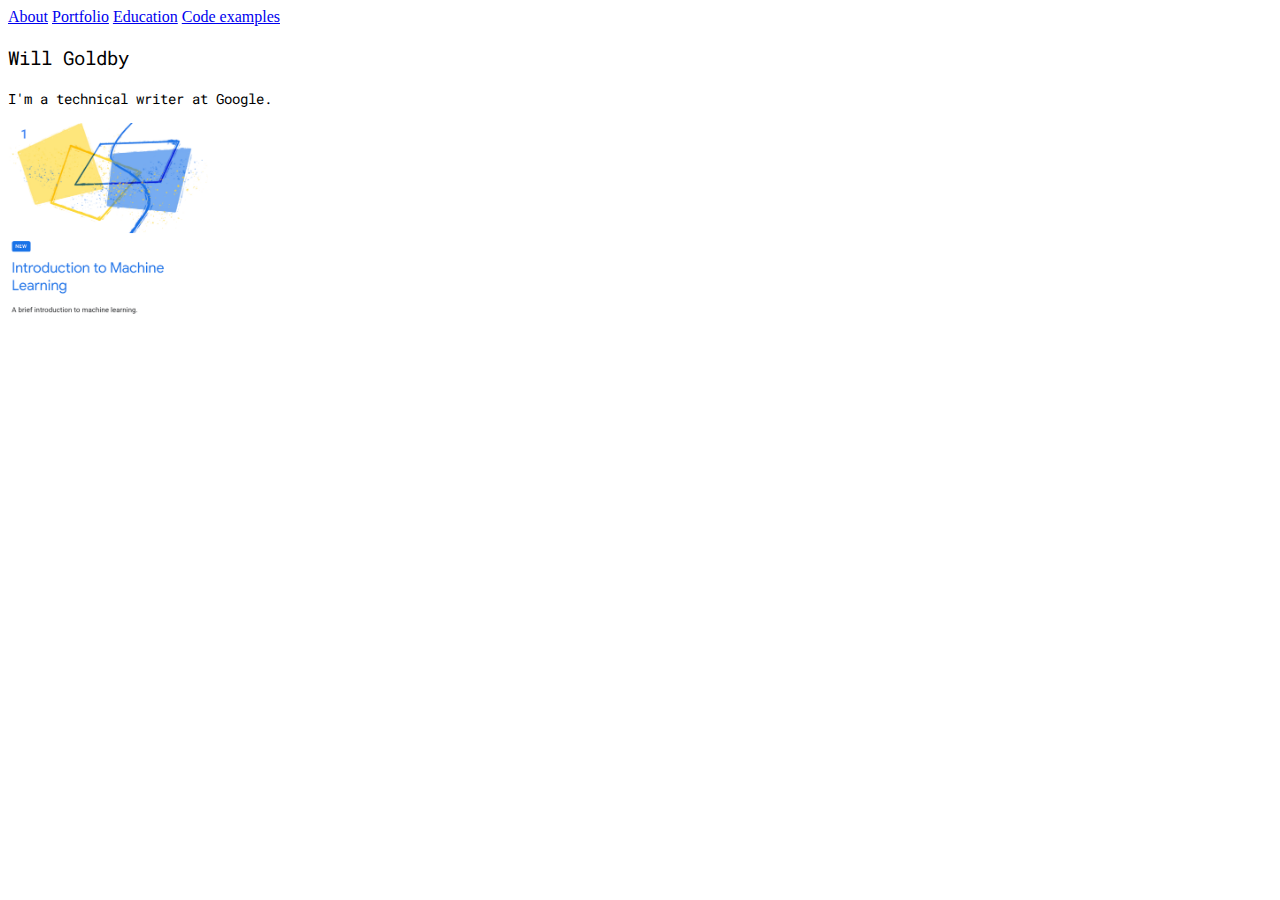
<file: index.html>
<!doctype html>
<html lang="en">

<head>
  <meta charset="utf-8">
  <meta name="viewport" content="width=device-width, initial-scale=1">
  <link href="https://cdn.jsdelivr.net/npm/bootstrap@5.3.0/dist/css/bootstrap.min.css" rel="stylesheet"
    integrity="sha384-9ndCyUaIbzAi2FUVXJi0CjmCapSmO7SnpJef0486qhLnuZ2cdeRhO02iuK6FUUVM" crossorigin="anonymous">
  <link rel="preconnect" href="https://fonts.gstatic.com" crossorigin>
  <link href="https://fonts.googleapis.com/css2?family=Roboto+Mono&family=Roboto:wght@100&display=swap"
    rel="stylesheet">
  <link href="site.css" rel="stylesheet">
</head>

<body>
 
  <main>
    
    <div class="container-fluid">
            
      <div class="row row-cols-2">
                  
        <div class="col-2">
          
          <nav class="nav flex-lg-column">
              <a class="nav-link" href="index.html">About</a>
              <a class="nav-link" href="portfolio.html">Portfolio</a>
              <a class="nav-link" href="education.html">Education</a>
              <a class="nav-link" href="code.html">Code examples</a>
          </nav> 

        </div>
                
        <div class="col-10">

          <div class="row row-cols-2">
            
            <div class="col">

              <div class="row">
                <p class="proj-title">
                  Will Goldby
                </p>

              </div>

              <div class="row row-cols-2">

                <div class="col-sm-8">

                  <p class="proj-desc">
                    I'm a technical writer at Google.
                  </p>

                </div>

                

              </div>

            </div>

            <div class="col align-self-center">
              
              <a href="https://developers.google.com/machine-learning/intro-to-ml">
                <img class="img-thumbnail" src="images/intro-to-ml.png">
              </a>

            </div>


          </div>

        </div> 
      
      </div>

    </div>
  
  </main>

</body>

</html>
</file>
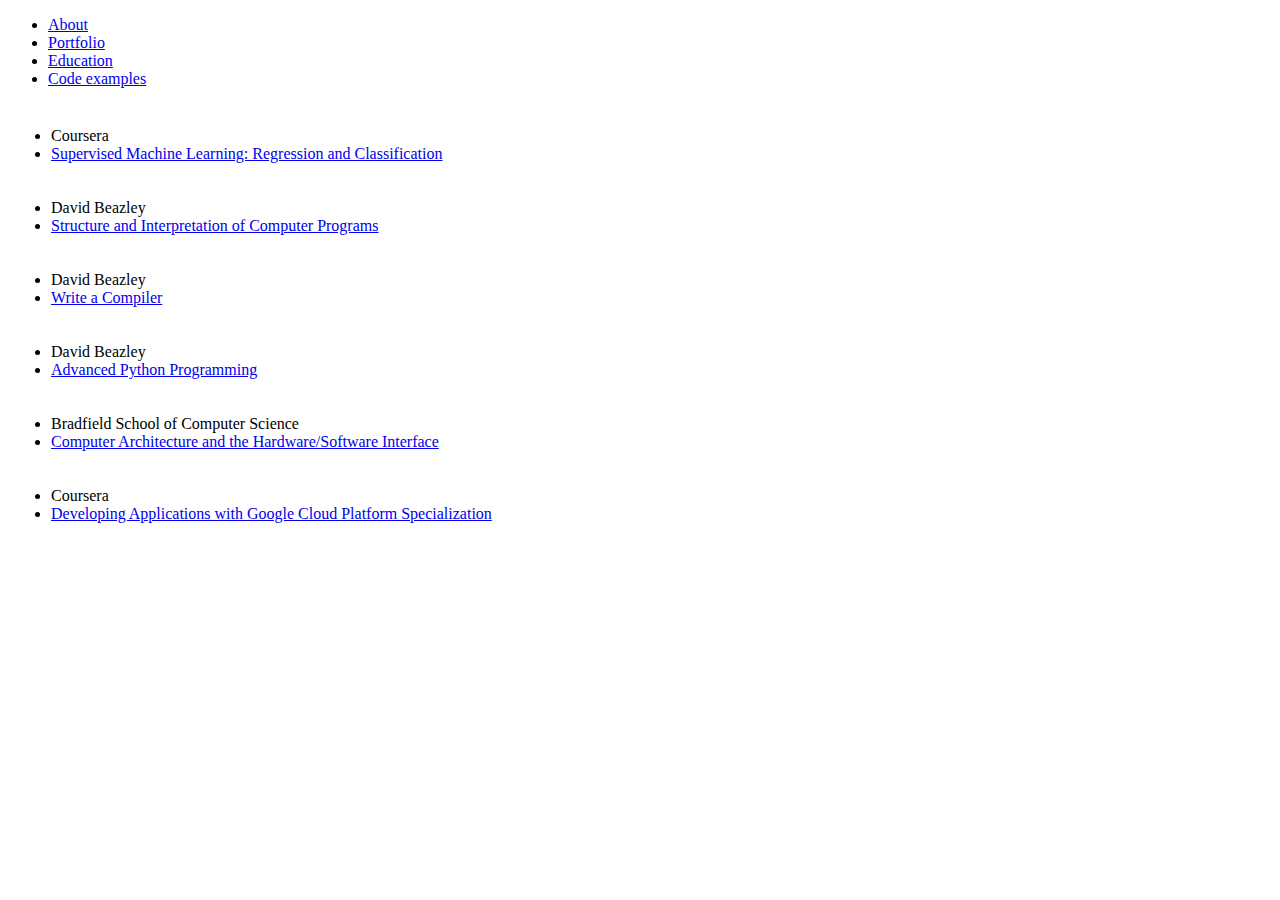
<file: code.html>
<!doctype html>
<html lang="en">

<head>
  <meta charset="utf-8">
  <meta name="viewport" content="width=device-width, initial-scale=1">
  <link href="https://cdn.jsdelivr.net/npm/bootstrap@5.3.0/dist/css/bootstrap.min.css" rel="stylesheet"
    integrity="sha384-9ndCyUaIbzAi2FUVXJi0CjmCapSmO7SnpJef0486qhLnuZ2cdeRhO02iuK6FUUVM" crossorigin="anonymous">
  <link rel="preconnect" href="https://fonts.gstatic.com" crossorigin>
  <link href="https://fonts.googleapis.com/css2?family=Roboto+Mono&family=Roboto:wght@100&display=swap"
    rel="stylesheet">
  <link href="site.css" rel="stylesheet">
</head>

<body>
  <main>
    <!--container-->
    <div class="container">
      <!--row-->
      <div class="row">
        <!--col 1-->
        <div class="col-2">
          <ul class="nav flex-column">
            <li class="nav-item">
              <a class="nav-link" href="index.html">About</a>
            </li>
            <li class="nav-item">
              <a class="nav-link" href="portfolio.html">Portfolio</a>
            </li>
            <li class="nav-item">
              <a class="nav-link" href="education.html">Education</a>
            </li>
            <li class="nav-item">
              <a class="nav-link" href="code.html">Code examples</a>
            </li>
          </ul>
          <!--End col 1-->
        </div>
        <!--col 2-->
        <div class="col">
          <table class="table">
            <thead>
              <tr>
                <th class="col-10 noborder"></th>
                <th class="col-2 noborder"></th>
              </tr>
            </thead>
            <tbody>
              <tr>
                <td>
                  <ul class="school-list">
                    <li class="school">
                      Coursera
                    </li>
                    <li class="school-desc">
                      <a
                        href="https://www.coursera.org/learn/machine-learning?specialization=machine-learning-introduction">
                        Supervised Machine Learning: Regression and Classification
                      </a>
                    </li>
                  </ul>
                </td>
              </tr>
              <tr>
                <td>
                  <ul class="school-list">
                    <li class="school">
                      David Beazley
                    </li>
                    <li class="school-desc">
                      <a href="https://dabeaz.com/sicp">
                        Structure and Interpretation of Computer Programs
                      </a>
                    </li>
                  </ul>
                </td>
              </tr>
              <tr>
                <td>
                  <ul class="school-list">
                    <li class="school">
                      David Beazley
                    </li>
                    <li class="school-desc">
                      <a href="https://dabeaz.com/comiler">
                        Write a Compiler
                      </a>
                    </li>
                  </ul>
                </td>
              </tr>
              <tr>
                <td>
                  <ul class="school-list">
                    <li class="school">
                      David Beazley
                    </li>
                    <li class="school-desc">
                      <a href="https://dabeaz.com/advprog">
                        Advanced Python Programming
                      </a>
                    </li>
                  </ul>
                </td>
              </tr>
              <tr>
                <td>
                  <ul class="school-list">
                    <li class="school">
                      Bradfield School of Computer Science
                    </li>
                    <li class="school-desc">
                      <a href="bradfildscs.com/courses/architecture">
                        Computer Architecture and the Hardware/Software Interface
                      </a>
                    </li>
                  </ul>
                </td>
              </tr>
              <tr>
                <td>
                  <ul class="school-list">
                    <li class="school">
                      Coursera
                    </li>
                    <li class="school-desc">
                      <a href="https://www.coursera.org/specializations/developing-apps-gcp">
                        Developing Applications with Google Cloud Platform Specialization
                      </a>
                    </li>
                  </ul>
                </td>
              </tr>
            </tbody>
          </table>
          <!--End col 2-->
        </div>
        <!--End row-->
      </div>
      <!--End container-->
    </div>
  </main>
</body>

</html>
</file>
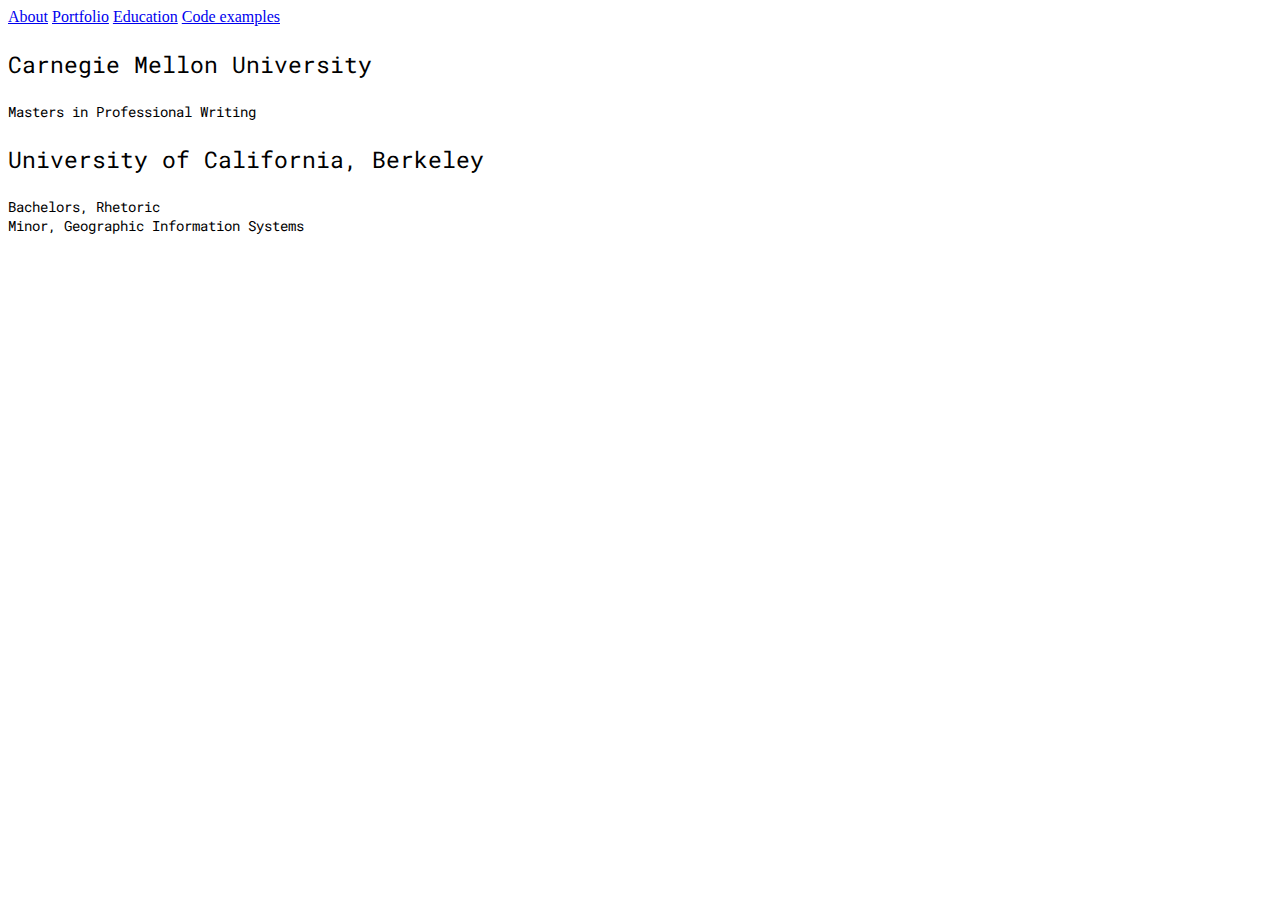
<file: education.html>
<!doctype html>
<html lang="en">

<head>
  <meta charset="utf-8">
  <meta name="viewport" content="width=device-width, initial-scale=1">
  <link href="https://cdn.jsdelivr.net/npm/bootstrap@5.3.0/dist/css/bootstrap.min.css" rel="stylesheet"
    integrity="sha384-9ndCyUaIbzAi2FUVXJi0CjmCapSmO7SnpJef0486qhLnuZ2cdeRhO02iuK6FUUVM" crossorigin="anonymous">
  <link rel="preconnect" href="https://fonts.gstatic.com" crossorigin>
  <link href="https://fonts.googleapis.com/css2?family=Roboto+Mono&family=Roboto:wght@100&display=swap"
    rel="stylesheet">
  <link href="site.css" rel="stylesheet">
</head>

<body>
 
  <main>
    
    <div class="container-fluid">
            
      <div class="row row-cols-2">
                  
        <div class="col-2">
          
          <nav class="nav flex-column flex-sm-column">
              <a class="nav-link" href="index.html">About</a>
              <a class="nav-link" href="portfolio.html">Portfolio</a>
              <a class="nav-link" href="education.html">Education</a>
              <a class="nav-link" href="code.html">Code examples</a>
          </nav> 
        </div>
                
        <div class="col-10">
            <!--start carnegie mellon-->
          <div class="row row-cols-2">

            <div class="col">
              
              <div class="row proj-title">
                <p class="proj-title">
                  Carnegie Mellon University
                </p>
              </div>

              <div class="row row-cols-2">
                
                <div class="col-sm-8">
                  
                  <p class="proj-desc">
                  Masters in Professional Writing
                  </p>

                </div>
               <!--maybe remove program description 
                <div class="col">

                  <p class="proj-elab">
                    The Masters of Arts in Professional Writing prepares students
                    to work as communication specialists in government, business,
                    and industry. The program requires three semesters of coursework
                    plus a professional internship.
                  </p>

                </div>
               -->
              </div>
             
              <div class="row row-cols-2">
              <!--maybe remove link   
                  <div class="col-sm-4">
                    
                    <p class="proj-desc">
                      URL
                    </p>

                  </div>
                  
                  <div class="col">

                    <p class="proj-elab">
                      <a href="https://www.cmu.edu/dietrich/english/academic-programs/ma-pw/index.html">
                        https://www.cmu.edu/dietrich/english/academic-programs/ma-pw/index.html
                      </a>
                    </p>

                  </div>
                --> 
              </div>

            </div>

            <div class="col align-self-center">
             <!--maybe remove image 
              <a href="https://www.cmu.edu/dietrich/english/academic-programs/ma-pw/index.html">
                <img class="img-thumbnail" src="images/cmu.png">
              </a>
              -->
            </div>
          
          </div>
          <!--end carnegie mellon-->

          <!--start berkeley-->
          <div class="row row-cols-2">

            <div class="col">
              
              <div class="row proj-title">
                <p class="proj-title">
                  University of California, Berkeley
                </p>
              </div>

              <div class="row row-cols-2">
                
                <div class="col-sm-12">
                  
                  <p class="proj-desc">
                  Bachelors, Rhetoric<br>
                  Minor, Geographic Information Systems
                  </p>

                </div>
               <!--maybe remove program description 
                <div class="col">

                  <p class="proj-elab">
                    The Department of Rhetoric is a leading center for interdisciplinary
                    research and teaching in the humanities and social sciences,
                    committed to the study of rhetorical traditions from the classical
                    to the contemporary eras.
                  </p>

                </div>
              -->
              </div>
             
              <div class="row row-cols-2">
                  
                  <div class="col-sm-4">
                <!--remove url    
                    <p class="proj-desc">
                      URL
                    </p>
                  -->
                  </div>
                  
                  <div class="col">
                   <!--remove url
                    <p class="proj-elab">
                      <a href="https://rhetoric.berkeley.edu/">
                        https://rhetoric.berkeley.edu/
                      </a>
                    </p>
                    -->
                  </div>
                
              </div>

            </div>

            <div class="col align-self-center">
             <!--remove image 
              <a href="https://rhetoric.berkeley.edu/">
                <img class="img-thumbnail" src="images/berk.png">
              </a>
              -->
            </div>
          
          </div>
          <!--end berkeley-->

          <!--remove informal education
          <div class="row row-cols-2">

            <div class="col">
              
              <div class="row proj-title">
                <p class="proj-title">
                  Coursera
                </p>
              </div>

              <div class="row row-cols-2">
                
                <div class="col-sm-4">
                  
                  <p class="proj-desc">
                  Supervised Machine Learning
                  </p>

                </div>
                
                <div class="col">

                  <p class="proj-elab">
                    Build machine learning models in Python using popular
                    machine learning libraries NumPy and scikit-learn.
                  </p>
                  <p class="proj-elab">
                    Build and train supervised machine learning models for prediction and
                    binary classification tasks, including linear regression and logistic regression
                  </p>

                </div>
              
              </div>
             
              <div class="row row-cols-2">
                  
                  <div class="col-sm-4">
                    
                    <p class="proj-desc">
                      URL
                    </p>

                  </div>
                  
                  <div class="col">

                    <p class="proj-elab">
                      <a href="https://www.coursera.org/learn/machine-learning?specialization=machine-learning-introduction">
                        coursera.org/learn/machine-learning?specialization=machine-learning-introduction
                      </a>
                    </p>

                  </div>
                
              </div>

            </div>

            <div class="col align-self-center">
              
              <a href="https://www.coursera.org/learn/machine-learning?specialization=machine-learning-introduction">
                <img class="img-thumbnail" src="images/supervised.png">
              </a>

            </div>
          
          </div>

          <div class="row row-cols-2">

            <div class="col">
              
              <div class="row proj-title">
                <p class="proj-title">
                  David Beazley
                </p>
              </div>

              <div class="row row-cols-2">
                
                <div class="col-sm-4">
                  
                  <p class="proj-desc">
                  Structure and Interpretation of Computer Programs
                  </p>

                </div>
                
                <div class="col">

                  <p class="proj-elab">
                    Covered SICP with the goal of developing a system of computational thinking
                    and implementing our own LISP/Scheme interpreter. This involved a mix of 
                    problem sets from the book, coding in Scheme, and writing a few different Scheme interpreters.
                  </p>

                </div>
              
              </div>
             
              <div class="row row-cols-2">
                  
                  <div class="col-sm-4">
                    
                    <p class="proj-desc">
                      URL
                    </p>

                  </div>
                  
                  <div class="col">

                    <p class="proj-elab">
                      <a href="https://dabeaz.com/sicp.html">
                        https://dabeaz.com/sicp.html
                      </a>
                    </p>

                  </div>
                
              </div>

            </div>

            <div class="col align-self-center">
              
              <a href="https://dabeaz.com/sicp.html">
                <img class="img-thumbnail" src="images/scip.png">
              </a>

            </div>
          
          </div>

          <div class="row row-cols-2">

            <div class="col">
              
              <div class="row proj-title">
                <p class="proj-title">
                  David Beazley
                </p>
              </div>

              <div class="row row-cols-2">
                
                <div class="col-sm-4">
                  
                  <p class="proj-desc">
                  Write a Compiler
                  </p>

                </div>
                
                <div class="col">

                  <p class="proj-elab">
                  Write a compiler for a new programming language.
                  </p>

                </div>
              
              </div>
             
              <div class="row row-cols-2">
                  
                  <div class="col-sm-4">
                    
                    <p class="proj-desc">
                      URL
                    </p>

                  </div>
                  
                  <div class="col">

                    <p class="proj-elab">
                      <a href="https://dabeaz.com/compiler.html">
                        https://dabeaz.com/compiler.html
                      </a>
                    </p>

                  </div>
                
              </div>

            </div>

            <div class="col align-self-center">
              
              <a href="https://dabeaz.com/compiler.html">
                <img class="img-thumbnail" src="images/compiler.png">
              </a>

            </div>
          
          </div>

          <div class="row row-cols-2">

            <div class="col">
              
              <div class="row proj-title">
                <p class="proj-title">
                  David Beazley
                </p>
              </div>

              <div class="row row-cols-2">
                
                <div class="col-sm-4">
                  
                  <p class="proj-desc">
                  Advanced Python Programming
                  </p>

                </div>
                
                <div class="col">

                  <p class="proj-elab">
                    This is an intense hands-on course that focuses on problem solving,
                    design, abstraction, and advanced programming topics. 
                  </p>

                </div>
              
              </div>
             
              <div class="row row-cols-2">
                  
                  <div class="col-sm-4">
                    
                    <p class="proj-desc">
                      URL
                    </p>

                  </div>
                  
                  <div class="col">

                    <p class="proj-elab">
                      <a href="https://dabeaz.com/advprog.html">
                        https://dabeaz.com/advprog.html
                      </a>
                    </p>

                  </div>
                
              </div>

            </div>

            <div class="col align-self-center">
              
              <a href="https://dabeaz.com/advprog.html">
                <img class="img-thumbnail" src="images/python.png">
              </a>

            </div>
          
          </div>

          <div class="row row-cols-2">

            <div class="col">
              
              <div class="row proj-title">
                <p class="proj-title">
                  Bradfield School of Computer Science
                </p>
              </div>

              <div class="row row-cols-2">
                
                <div class="col-sm-4">
                  
                  <p class="proj-desc">
                    Computer Architecture and the Hardware/Software Interface
                  </p>

                </div>
                
                <div class="col">

                  <p class="proj-elab">
                    The focus is on building a strong mental model of the actual
                    execution of programs by a microprocessor, so that you can
                    better reason about the code you write
                  </p>

                </div>
              
              </div>
             
              <div class="row row-cols-2">
                  
                  <div class="col-sm-4">
                    
                    <p class="proj-desc">
                      URL
                    </p>

                  </div>
                  
                  <div class="col">

                    <p class="proj-elab">
                      <a href="https://bradfieldcs.com/courses/architecture/">
                        https://bradfieldcs.com/courses/architecture/
                      </a>
                    </p>

                  </div>
                
              </div>

            </div>

            <div class="col align-self-center">
              
              <a href="https://bradfieldcs.com/courses/architecture/">
                <img class="img-thumbnail" src="images/brad.png">
              </a>

            </div>
          
          </div>

          <div class="row row-cols-2">

            <div class="col">
              
              <div class="row proj-title">
                <p class="proj-title">
                  Coursera
                </p>
              </div>

              <div class="row row-cols-2">
                
                <div class="col-sm-4">
                  
                  <p class="proj-desc">
                    Developing Applications with Google Cloud Specialization
                  </p>

                </div>
                
                <div class="col">

                  <p class="proj-elab">
                    Identify the purpose and value of Google Cloud products and services
                  </p>
                  <p class="proj-elab">
                    Implement federated identity management using Firebase authentication
                  </p>
                  <p class="proj-elab">
                    Describe best practices for cloud-native application development
                  </p>
                  <p class="proj-elab">
                    Deploy applications using Container Builder, Container Registry, and Terraform
                  </p>
                </div>
              
              </div>
             
              <div class="row row-cols-2">
                  
                  <div class="col-sm-4">
                    
                    <p class="proj-desc">
                      URL
                    </p>

                  </div>
                  
                  <div class="col">

                    <p class="proj-elab">
                      <a href="https://www.coursera.org/specializations/developing-apps-gcp">
                        https://www.coursera.org/specializations/developing-apps-gcp
                      </a>
                    </p>

                  </div>
                
              </div>

            </div>

            <div class="col align-self-center">
              
              <a href="https://www.coursera.org/specializations/developing-apps-gcp">
                <img class="img-thumbnail" src="images/gcp.png">
              </a>

            </div>
          
          </div>
        -->
        </div>
      
      </div>

    </div>
  
  </main>

</body>

</html>
</file>
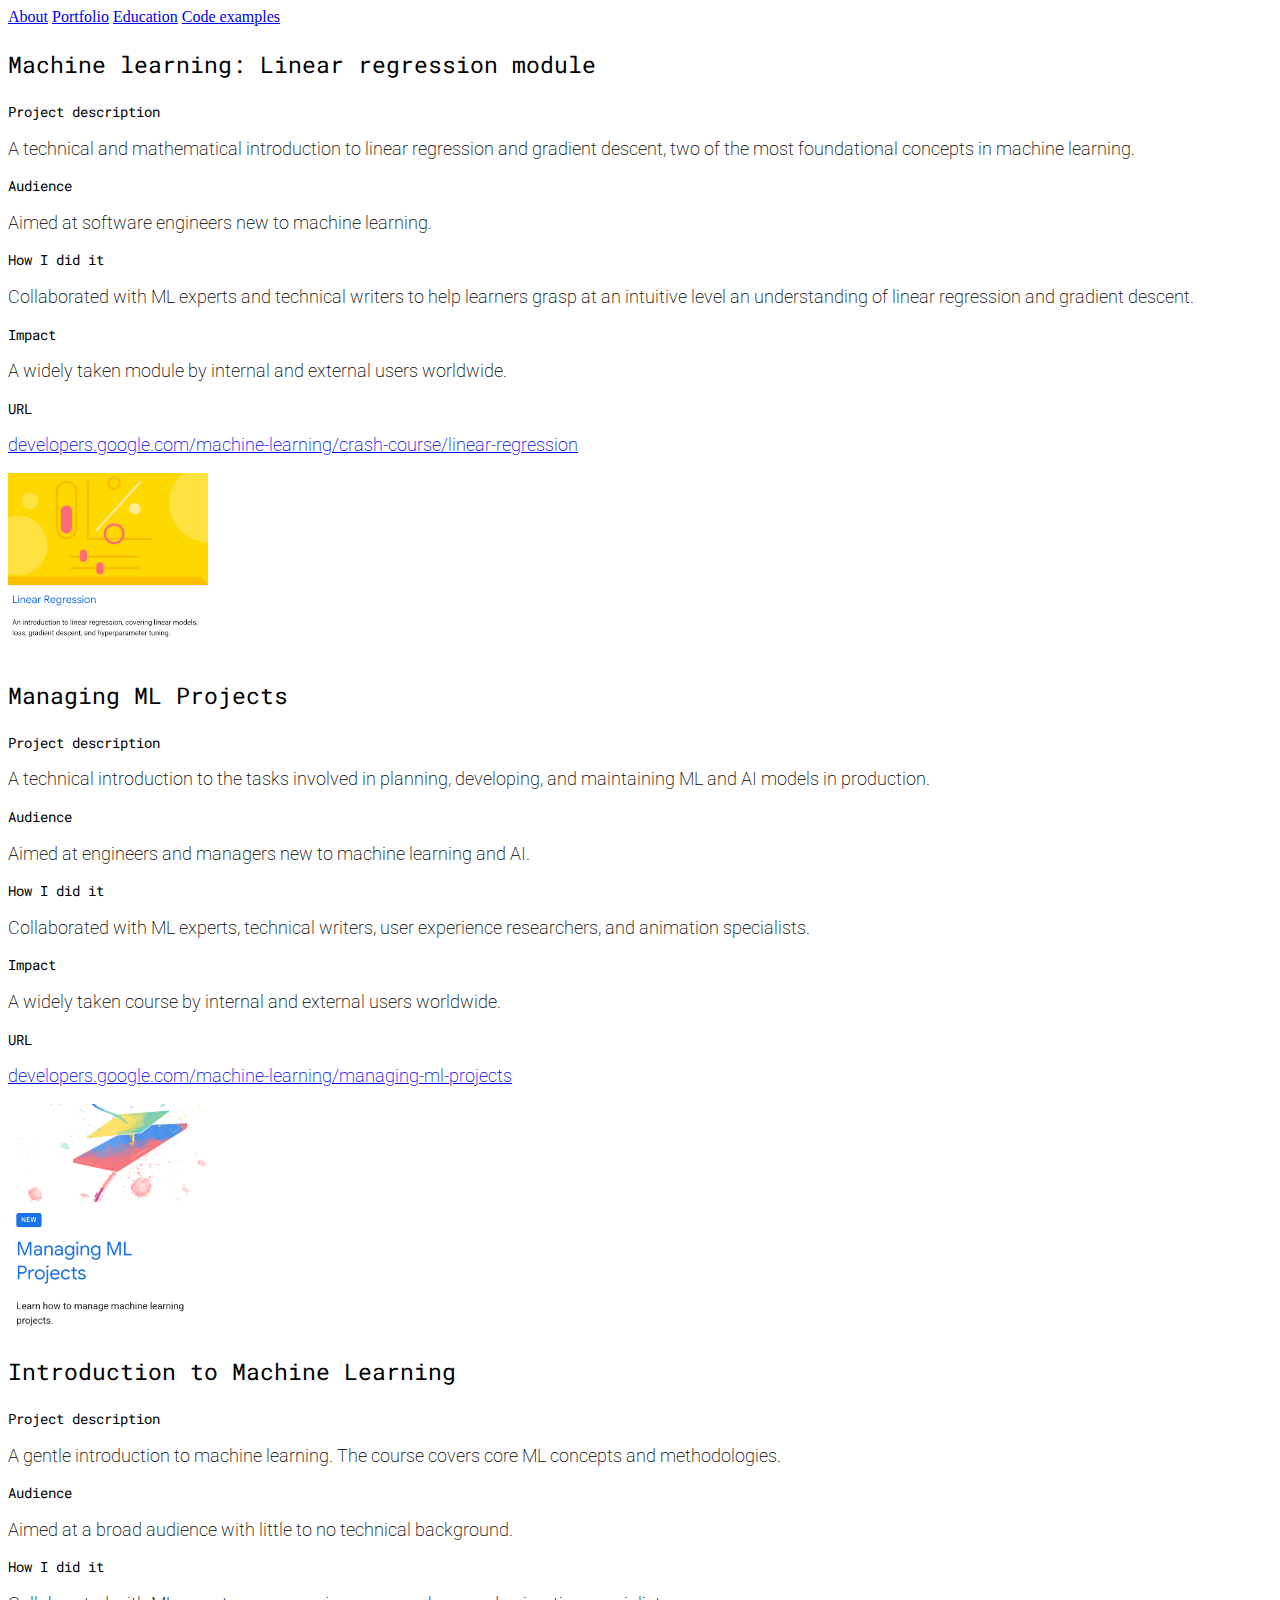
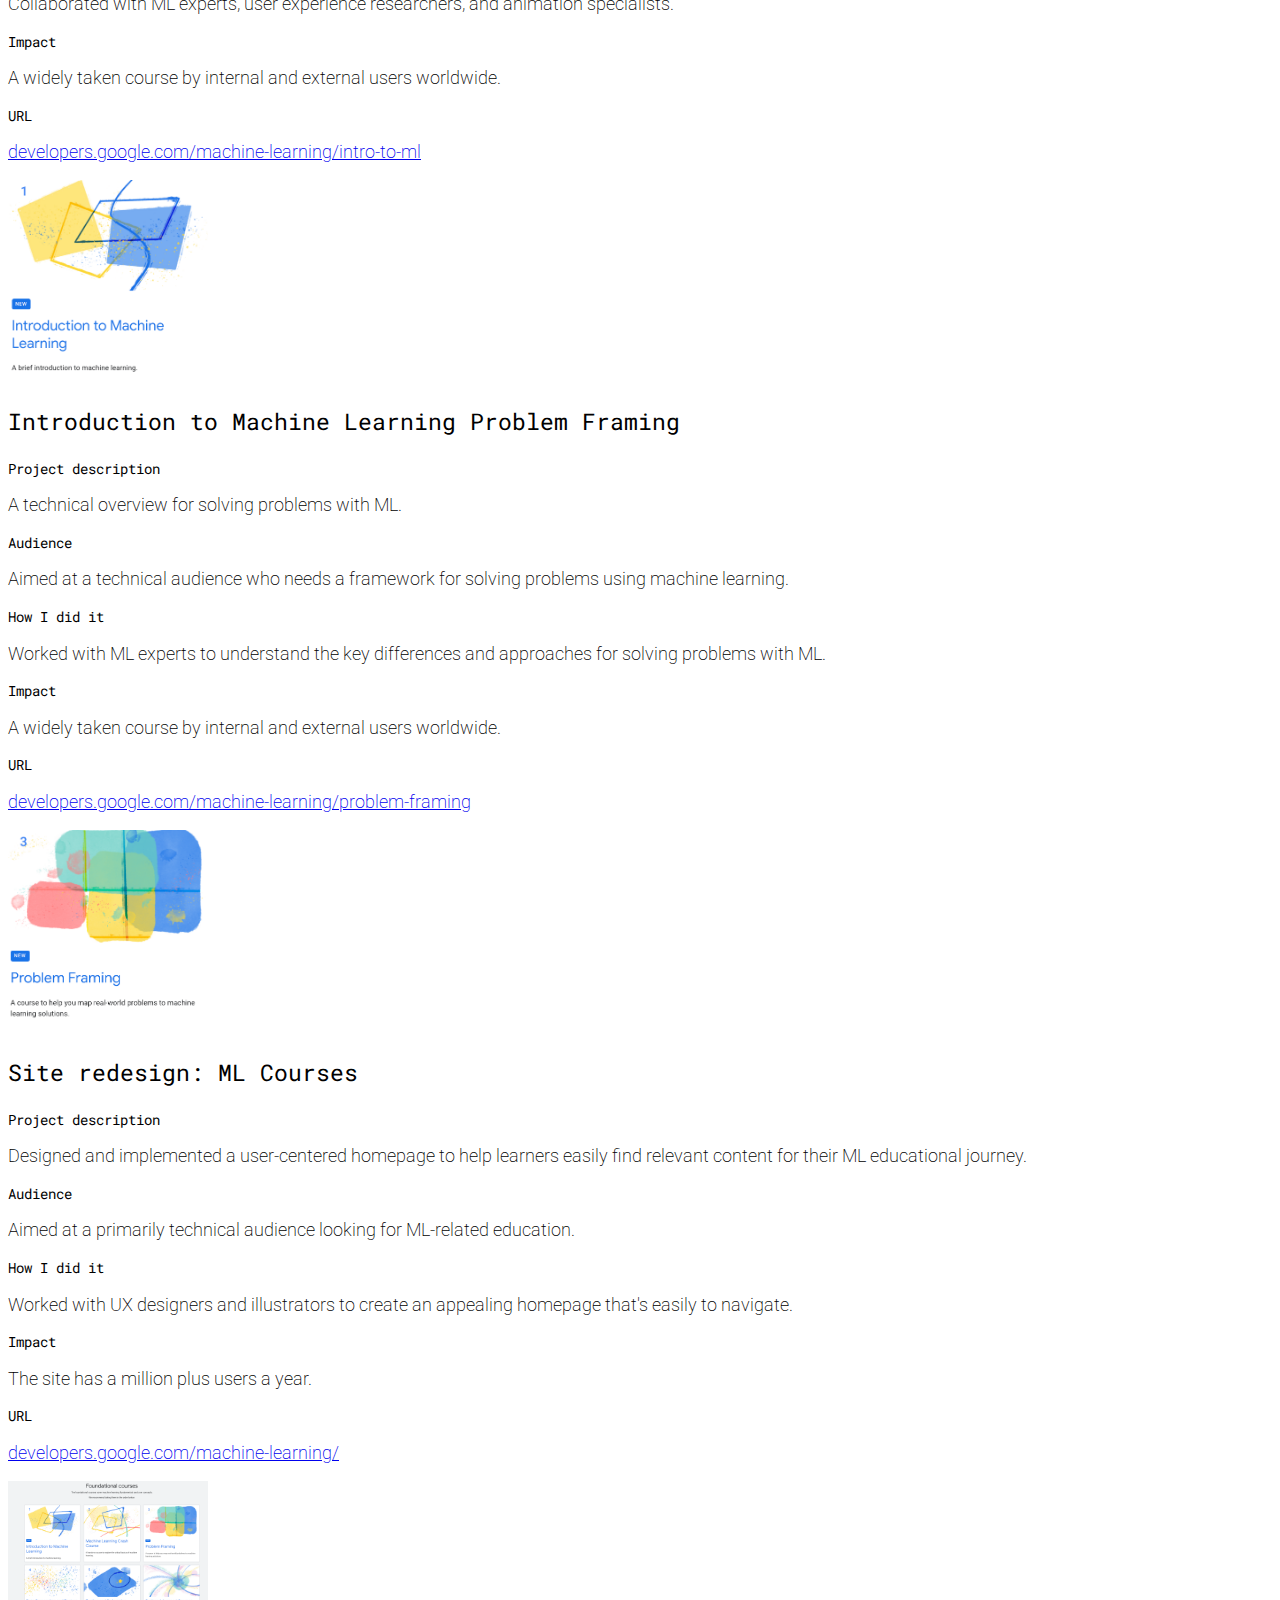
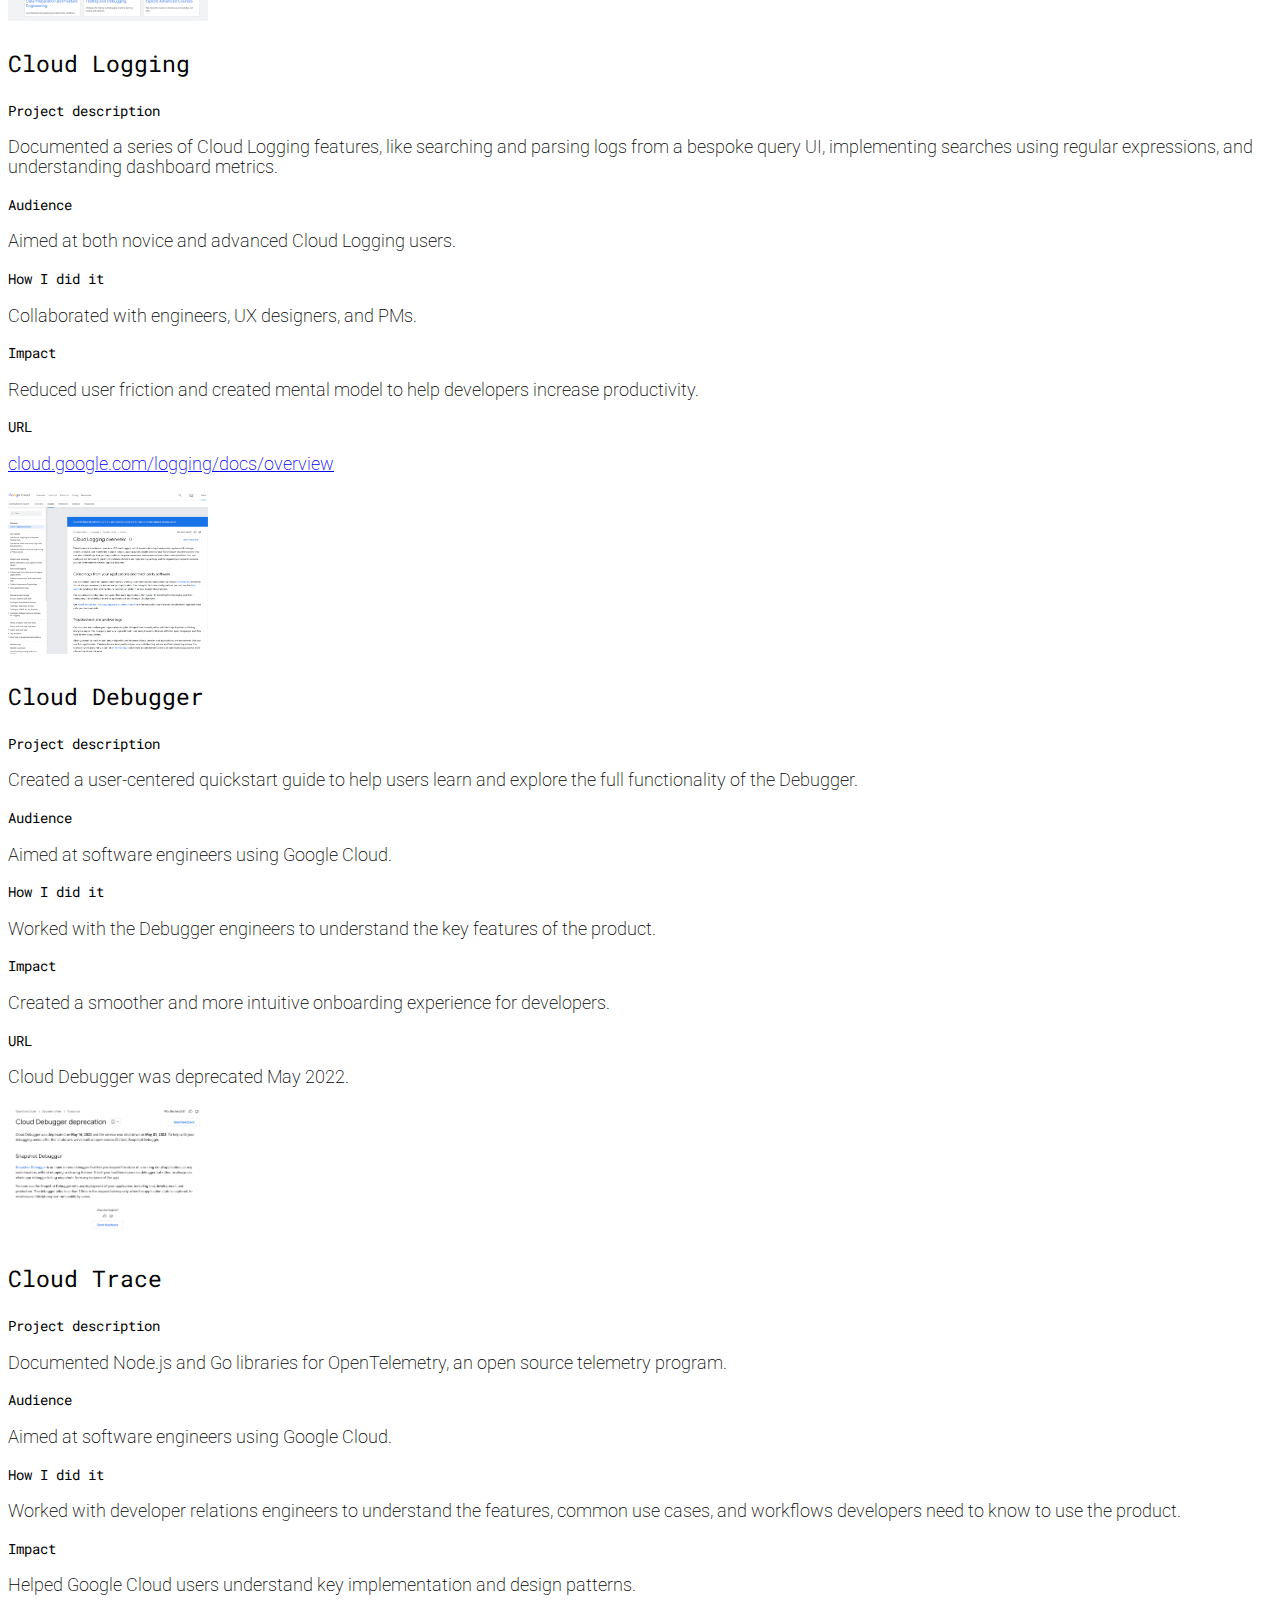
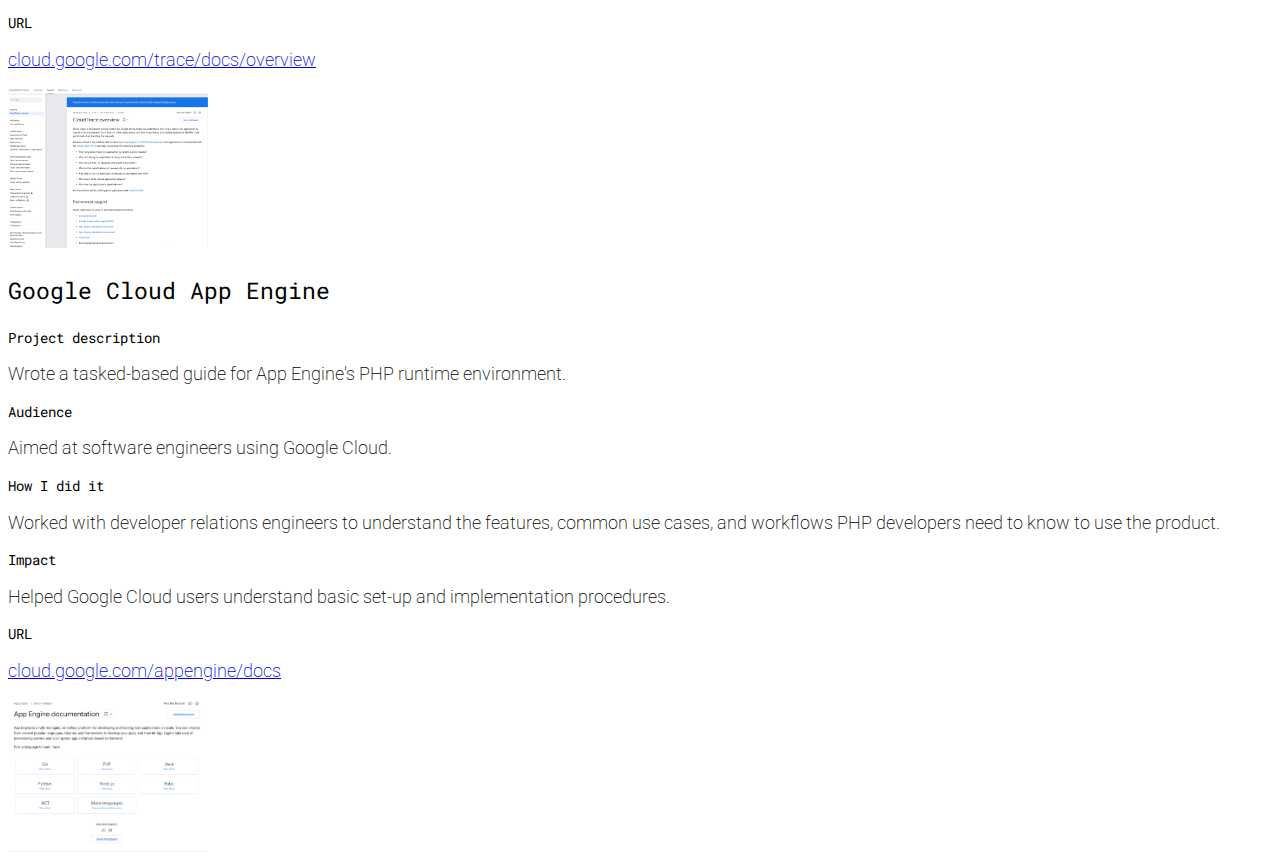
<file: portfolio.html>
<!doctype html>
<html lang="en">

<head>
  <meta charset="utf-8">
  <meta name="viewport" content="width=device-width, initial-scale=1">
  <link href="https://cdn.jsdelivr.net/npm/bootstrap@5.3.0/dist/css/bootstrap.min.css" rel="stylesheet"
    integrity="sha384-9ndCyUaIbzAi2FUVXJi0CjmCapSmO7SnpJef0486qhLnuZ2cdeRhO02iuK6FUUVM" crossorigin="anonymous">
  <link rel="preconnect" href="https://fonts.gstatic.com" crossorigin>
  <link href="https://fonts.googleapis.com/css2?family=Roboto+Mono&family=Roboto:wght@100&display=swap"
    rel="stylesheet">
  <link href="site.css" rel="stylesheet">
</head>

<body>
 
  <main>
    
    <div class="container-fluid">
            
      <div class="row row-cols-2">
                  
        <div class="col-2">
          
          <nav class="nav flex-lg-column">
              <a class="nav-link" href="index.html">About</a>
              <a class="nav-link" href="portfolio.html">Portfolio</a>
              <a class="nav-link" href="education.html">Education</a>
              <a class="nav-link" href="code.html">Code examples</a>
          </nav> 
        </div>
        
        <div class="col-10">
<!--start copying-->          
          <div class="row row-cols-2">

            <div class="col">
              
              <div class="row proj-title">
                <p class="proj-title">
                Machine learning: Linear regression module
                </p>
              </div>

              <div class="row row-cols-2">
                
                <div class="col-sm-4">
                  
                  <p class="proj-desc">
                    Project description
                  </p>

                </div>
                
                <div class="col">

                  <p class="proj-elab">
                  A technical and mathematical introduction to linear regression and gradient
                  descent, two of the most foundational concepts in machine learning.
                  </p>

                </div>
              
              </div>
              
              <div class="row row-cols-2">
                
                <div class="col-sm-4">
                  
                  <p class="proj-desc">
                    Audience
                  </p>

                </div>
                
                <div class="col">

                  <p class="proj-elab">
                    Aimed at software engineers new to machine learning.
                  </p>

                </div>
              
              </div>
            
              <div class="row row-cols-2">
                  
                  <div class="col-sm-4">
                    
                    <p class="proj-desc">
                      How I did it
                    </p>

                  </div>
                  
                  <div class="col">

                    <p class="proj-elab">
                      Collaborated with ML experts and technical writers
                      to help learners grasp at an intuitive level an
                      understanding of linear regression and gradient descent.
                    </p>

                  </div>
                
              </div>
              
              <div class="row row-cols-2">
                  
                  <div class="col-sm-4">
                    
                    <p class="proj-desc">
                      Impact
                    </p>

                  </div>
                  
                  <div class="col">

                    <p class="proj-elab">
                      A widely taken module by internal and external users worldwide.
                    </p>

                  </div>
                
              </div>
              <div class="row row-cols-2">
                  
                  <div class="col-sm-4">
                    
                    <p class="proj-desc">
                      URL
                    </p>

                  </div>
                  
                  <div class="col">

                    <p class="proj-elab">
                      <a href="https://developers.google.com/machine-learning/crash-course/linear-regression">
                        developers.google.com/machine-learning/crash-course/linear-regression
                      </a>
                    </p>

                  </div>
                
              </div>

            </div>

            <div class="col align-self-center">
              <a href="https://developers.google.com/machine-learning/crash-course/linear-regression">
                <img class="img-thumbnail" src="images/regression.png">
              </a>
            </div>
          </div>
<!--end copying-->
<!--start copying-->          
          <div class="row row-cols-2">

            <div class="col">
              
              <div class="row proj-title">
                <p class="proj-title">
                Managing ML Projects
                </p>
              </div>

              <div class="row row-cols-2">
                
                <div class="col-sm-4">
                  
                  <p class="proj-desc">
                    Project description
                  </p>

                </div>
                
                <div class="col">

                  <p class="proj-elab">
                  A technical introduction to the tasks involved in planning, developing, and maintaining ML and AI models in production. 
                  </p>

                </div>
              
              </div>
              
              <div class="row row-cols-2">
                
                <div class="col-sm-4">
                  
                  <p class="proj-desc">
                    Audience
                  </p>

                </div>
                
                <div class="col">

                  <p class="proj-elab">
                    Aimed at engineers and managers new to machine learning and AI. 
                  </p>

                </div>
              
              </div>
            
              <div class="row row-cols-2">
                  
                  <div class="col-sm-4">
                    
                    <p class="proj-desc">
                      How I did it
                    </p>

                  </div>
                  
                  <div class="col">

                    <p class="proj-elab">
                      Collaborated with ML experts, technical writers,
                      user experience researchers, and animation specialists. 
                    </p>

                  </div>
                
              </div>
              
              <div class="row row-cols-2">
                  
                  <div class="col-sm-4">
                    
                    <p class="proj-desc">
                      Impact
                    </p>

                  </div>
                  
                  <div class="col">

                    <p class="proj-elab">
                      A widely taken course by internal and external users worldwide.
                    </p>

                  </div>
                
              </div>
              <div class="row row-cols-2">
                  
                  <div class="col-sm-4">
                    
                    <p class="proj-desc">
                      URL
                    </p>

                  </div>
                  
                  <div class="col">

                    <p class="proj-elab">
                      <a href="https://developers.google.com/machine-learning/managing-ml-projects">
                        developers.google.com/machine-learning/managing-ml-projects
                      </a>
                    </p>

                  </div>
                
              </div>

            </div>

            <div class="col align-self-center">
              <a href="https://developers.google.com/machine-learning/managing-ml-projects">
                <img class="img-thumbnail" src="images/managing.png">
              </a>
            </div>
          </div>
<!--end copying-->
          <div class="row row-cols-2">

            <div class="col">
              
              <div class="row proj-title">
                <p class="proj-title">
                  Introduction to Machine Learning
                </p>
              </div>

              <div class="row row-cols-2">
                
                <div class="col-sm-4">
                  
                  <p class="proj-desc">
                    Project description
                  </p>

                </div>
                
                <div class="col">

                  <p class="proj-elab">
                    A gentle introduction to machine learning.
                    The course covers core ML concepts and methodologies.
                  </p>

                </div>
              
              </div>
              
              <div class="row row-cols-2">
                
                <div class="col-sm-4">
                  
                  <p class="proj-desc">
                    Audience
                  </p>

                </div>
                
                <div class="col">

                  <p class="proj-elab">
                    Aimed at a broad audience with little to no technical background.
                  </p>

                </div>
              
              </div>
            
              <div class="row row-cols-2">
                  
                  <div class="col-sm-4">
                    
                    <p class="proj-desc">
                      How I did it
                    </p>

                  </div>
                  
                  <div class="col">

                    <p class="proj-elab">
                      Collaborated with ML experts, 
                      user experience researchers, and animation specialists. 
                    </p>

                  </div>
                
              </div>
              
              <div class="row row-cols-2">
                  
                  <div class="col-sm-4">
                    
                    <p class="proj-desc">
                      Impact
                    </p>

                  </div>
                  
                  <div class="col">

                    <p class="proj-elab">
                      A widely taken course by internal and external users worldwide.
                    </p>

                  </div>
                
              </div>
             
              <div class="row row-cols-2">
                  
                  <div class="col-sm-4">
                    
                    <p class="proj-desc">
                      URL
                    </p>

                  </div>
                  
                  <div class="col">

                    <p class="proj-elab">
                      <a href="https://developers.google.com/machine-learning/intro-to-ml">
                        developers.google.com/machine-learning/intro-to-ml
                      </a>
                    </p>

                  </div>
                
              </div>

            </div>

            <div class="col align-self-center">
              
              <a href="https://developers.google.com/machine-learning/intro-to-ml">
                <img class="img-thumbnail" src="images/intro-to-ml.png">
              </a>

            </div>
          
          </div>

          <div class="row row-cols-2">

            <div class="col">
              
              <div class="row proj-title">
                <p class="proj-title">
                  Introduction to Machine Learning Problem Framing
                </p>
              </div>

              <div class="row row-cols-2">
                
                <div class="col-sm-4">
                  
                  <p class="proj-desc">
                    Project description
                  </p>

                </div>
                
                <div class="col">

                  <p class="proj-elab">
                    A technical overview for solving problems with ML.
                  </p>

                </div>
              
              </div>
              
              <div class="row row-cols-2">
                
                <div class="col-sm-4">
                  
                  <p class="proj-desc">
                    Audience
                  </p>

                </div>
                
                <div class="col">

                  <p class="proj-elab">
                    Aimed at a technical audience who needs
                    a framework for solving problems using machine learning.
                  </p>

                </div>
              
              </div>
            
              <div class="row row-cols-2">
                  
                  <div class="col-sm-4">
                    
                    <p class="proj-desc">
                      How I did it
                    </p>

                  </div>
                  
                  <div class="col">

                    <p class="proj-elab">
                      Worked with ML experts to understand the key differences
                      and approaches for solving problems with ML.
                    </p>

                  </div>
                
              </div>
              
              <div class="row row-cols-2">
                  
                  <div class="col-sm-4">
                    
                    <p class="proj-desc">
                      Impact
                    </p>

                  </div>
                  
                  <div class="col">

                    <p class="proj-elab">
                      A widely taken course by internal and external users worldwide.
                    </p>

                  </div>
                
              </div>
             
              <div class="row row-cols-2">
                  
                  <div class="col-sm-4">
                    
                    <p class="proj-desc">
                      URL
                    </p>

                  </div>
                  
                  <div class="col">

                    <p class="proj-elab">
                      <a href="https://developers.google.com/machine-learning/problem-framing">
                        developers.google.com/machine-learning/problem-framing
                      </a>
                    </p>

                  </div>
                
              </div>

            </div>

            <div class="col align-self-center">

              <a href="https://developers.google.com/machine-learning/problem-framing">
                <img class="img-thumbnail" src="images/problem-framing.png">
              </a>

            </div>
          
          </div>

          <div class="row row-cols-2">

            <div class="col">
              
              <div class="row proj-title">
                <p class="proj-title">
                  Site redesign: ML Courses
                </p>
              </div>

              <div class="row row-cols-2">
                
                <div class="col-sm-4">
                  
                  <p class="proj-desc">
                    Project description
                  </p>

                </div>
                
                <div class="col">

                  <p class="proj-elab">
                    Designed and implemented a user-centered homepage
                    to help learners easily find relevant content for
                    their ML educational journey.
                  </p>

                </div>
              
              </div>
              
              <div class="row row-cols-2">
                
                <div class="col-sm-4">
                  
                  <p class="proj-desc">
                    Audience
                  </p>

                </div>
                
                <div class="col">
                  
                  <p class="proj-elab">
                    Aimed at a primarily technical audience looking
                    for ML-related education.
                  </p>

                </div>
              
              </div>
            
              <div class="row row-cols-2">
                  
                  <div class="col-sm-4">
                    
                    <p class="proj-desc">
                      How I did it
                    </p>

                  </div>
                  
                  <div class="col">

                    <p class="proj-elab">
                      Worked with UX designers and illustrators
                      to create an appealing homepage that's easily
                      to navigate.
                    </p>

                  </div>
                
              </div>
              
              <div class="row row-cols-2">
                  
                  <div class="col-sm-4">
                    
                    <p class="proj-desc">
                      Impact
                    </p>

                  </div>
                  
                  <div class="col">

                    <p class="proj-elab">
                      The site has a million plus users a year.
                    </p>

                  </div>
                
              </div>
             
              <div class="row row-cols-2">
                  
                  <div class="col-sm-4">
                    
                    <p class="proj-desc">
                      URL
                    </p>

                  </div>
                  
                  <div class="col">

                    <p class="proj-elab">
                      <a href="https://developers.google.com/machine-learning/">
                        developers.google.com/machine-learning/
                      </a>
                    </p>

                  </div>
                
              </div>

            </div>

            <div class="col align-self-center">

              <a href="https://developers.google.com/machine-learning/">
                <img class="img-thumbnail" src="images/ml-courses.png">
              </a>

            </div>
          
          </div>

          <div class="row row-cols-2">

            <div class="col">
              
              <div class="row proj-title">
                <p class="proj-title">
                  Cloud Logging
                </p>
              </div>

              <div class="row row-cols-2">
                
                <div class="col-sm-4">
                  
                  <p class="proj-desc">
                    Project description
                  </p>

                </div>
                
                <div class="col">

                  <p class="proj-elab">
                    Documented a series of Cloud Logging features,
                    like searching and parsing logs from a bespoke
                    query UI, implementing searches using
                    regular expressions,
                    and understanding dashboard metrics.
                  </p>

                </div>
              
              </div>
              
              <div class="row row-cols-2">
                
                <div class="col-sm-4">
                  
                  <p class="proj-desc">
                    Audience
                  </p>

                </div>
                
                <div class="col">

                  <p class="proj-elab">
                    Aimed at both novice and advanced Cloud Logging users.
                  </p>

                </div>
              
              </div>
            
              <div class="row row-cols-2">
                  
                  <div class="col-sm-4">
                    
                    <p class="proj-desc">
                      How I did it
                    </p>

                  </div>
                  
                  <div class="col">

                    <p class="proj-elab">
                      Collaborated with engineers, UX designers, and PMs.
                    </p>

                  </div>
                
              </div>
              
              <div class="row row-cols-2">
                  
                  <div class="col-sm-4">
                    
                    <p class="proj-desc">
                      Impact
                    </p>

                  </div>
                  
                  <div class="col">

                    <p class="proj-elab">
                      Reduced user friction and created mental model to
                      help developers increase productivity.
                    </p>

                  </div>
                
              </div>
             
              <div class="row row-cols-2">
                  
                  <div class="col-sm-4">
                    
                    <p class="proj-desc">
                      URL
                    </p>

                  </div>
                  
                  <div class="col">

                    <p class="proj-elab">
                      <a href="https://cloud.google.com/logging/docs/overview">
                        cloud.google.com/logging/docs/overview
                      </a>
                    </p>

                  </div>
                
              </div>

            </div>

            <div class="col align-self-center">

              <a href="https://cloud.google.com/logging/docs/overview">
                <img class="img-thumbnail" src="images/logging.png">
              </a>

            </div>
          
          </div>

          <div class="row row-cols-2">

            <div class="col">
              
              <div class="row proj-title">
                <p class="proj-title">
                  Cloud Debugger
                </p>
              </div>

              <div class="row row-cols-2">
                
                <div class="col-sm-4">
                  
                  <p class="proj-desc">
                    Project description
                  </p>

                </div>
                
                <div class="col">

                  <p class="proj-elab">
                    Created a user-centered quickstart guide
                    to help users learn and explore the full
                    functionality of the Debugger.
                  </p>

                </div>
              
              </div>
              
              <div class="row row-cols-2">
                
                <div class="col-sm-4">
                  
                  <p class="proj-desc">
                    Audience
                  </p>

                </div>
                
                <div class="col">

                  <p class="proj-elab">
                    Aimed at software engineers using Google Cloud.
                  </p>

                </div>
              
              </div>
            
              <div class="row row-cols-2">
                  
                  <div class="col-sm-4">
                    
                    <p class="proj-desc">
                      How I did it
                    </p>

                  </div>
                  
                  <div class="col">

                    <p class="proj-elab">
                      Worked with the Debugger engineers to understand
                      the key features of the product.
                    </p>

                  </div>
                
              </div>
              
              <div class="row row-cols-2">
                  
                  <div class="col-sm-4">
                    
                    <p class="proj-desc">
                      Impact
                    </p>

                  </div>
                  
                  <div class="col">

                    <p class="proj-elab">
                      Created a smoother and more intuitive onboarding
                      experience for developers.
                    </p>

                  </div>
                
              </div>
             
              <div class="row row-cols-2">
                  
                  <div class="col-sm-4">
                    
                    <p class="proj-desc">
                      URL
                    </p>

                  </div>
                  
                  <div class="col">

                    <p class="proj-elab">
                      Cloud Debugger was deprecated May 2022.
                    </p>

                  </div>
                
              </div>

            </div>

            <div class="col align-self-center">

              <img class="img-thumbnail" src="images/debugger.png">
            
            </div>
          
          </div>

          <div class="row row-cols-2">

            <div class="col">
              
              <div class="row proj-title">
                <p class="proj-title">
                  Cloud Trace
                </p>
              </div>

              <div class="row row-cols-2">
                
                <div class="col-sm-4">
                  
                  <p class="proj-desc">
                    Project description
                  </p>

                </div>
                
                <div class="col">

                  <p class="proj-elab">
                    Documented Node.js and Go libraries
                    for OpenTelemetry, an open source
                    telemetry program.
                  </p>

                </div>
              
              </div>
              
              <div class="row row-cols-2">
                
                <div class="col-sm-4">
                  
                  <p class="proj-desc">
                    Audience
                  </p>

                </div>
                
                <div class="col">

                  <p class="proj-elab">
                    Aimed at software engineers using Google Cloud.
                  </p>

                </div>
              
              </div>
            
              <div class="row row-cols-2">
                  
                  <div class="col-sm-4">
                    
                    <p class="proj-desc">
                      How I did it
                    </p>

                  </div>
                  
                  <div class="col">

                    <p class="proj-elab">
                      Worked with developer relations engineers
                      to understand the features, common use cases, and
                      workflows developers need to know to use the product.
                    </p>

                  </div>
                
              </div>
              
              <div class="row row-cols-2">
                  
                  <div class="col-sm-4">
                    
                    <p class="proj-desc">
                      Impact
                    </p>

                  </div>
                  
                  <div class="col">

                    <p class="proj-elab">
                      Helped Google Cloud users understand
                      key implementation and design patterns.
                    </p>

                  </div>
                
              </div>
             
              <div class="row row-cols-2">
                  
                  <div class="col-sm-4">
                    
                    <p class="proj-desc">
                      URL
                    </p>

                  </div>
                  
                  <div class="col">

                    <p class="proj-elab">
                      <a href="https://cloud.google.com/trace/docs/overview">
                        cloud.google.com/trace/docs/overview
                      </a>
                    </p>

                  </div>
                
              </div>

            </div>

            <div class="col align-self-center">

              <a href="https://cloud.google.com/trace/docs/overview">
                <img class="img-thumbnail" src="images/trace.png">
              </a>
            
            </div>
          
          </div>

          <div class="row row-cols-2">

            <div class="col">
              
              <div class="row proj-title">
                <p class="proj-title">
                  Google Cloud App Engine
                </p>
              </div>

              <div class="row row-cols-2">
                
                <div class="col-sm-4">
                  
                  <p class="proj-desc">
                    Project description
                  </p>

                </div>
                
                <div class="col">

                  <p class="proj-elab">
                    Wrote a tasked-based guide for App Engine's
                    PHP runtime environment.
                  </p>

                </div>
              
              </div>
              
              <div class="row row-cols-2">
                
                <div class="col-sm-4">
                  
                  <p class="proj-desc">
                    Audience
                  </p>

                </div>
                
                <div class="col">

                  <p class="proj-elab">
                    Aimed at software engineers using Google Cloud.
                  </p>

                </div>
              
              </div>
            
              <div class="row row-cols-2">
                  
                  <div class="col-sm-4">
                    
                    <p class="proj-desc">
                      How I did it
                    </p>

                  </div>
                  
                  <div class="col">

                    <p class="proj-elab">
                      Worked with developer relations engineers
                      to understand the features, common use cases, and
                      workflows PHP developers need to know to use the product.
                    </p>

                  </div>
                
              </div>
              
              <div class="row row-cols-2">
                  
                  <div class="col-sm-4">
                    
                    <p class="proj-desc">
                      Impact
                    </p>

                  </div>
                  
                  <div class="col">

                    <p class="proj-elab">
                      Helped Google Cloud users understand
                      basic set-up and implementation procedures.
                    </p>

                  </div>
                
              </div>
             
              <div class="row row-cols-2">
                  
                  <div class="col-sm-4">
                    
                    <p class="proj-desc">
                      URL
                    </p>

                  </div>
                  
                  <div class="col">

                    <p class="proj-elab">
                      <a href="https://cloud.google.com/appengine/docs">
                        cloud.google.com/appengine/docs
                      </a>
                    </p>

                  </div>
                
              </div>

            </div>

            <div class="col align-self-center">
              
              <a href="cloud.google.com/appengine/docs">
                <img class="img-thumbnail" src="images/app-engine.png">
              </a> 

            </div>
          
          </div>

        </div>
      
      </div>

    </div>
  
  </main>

</body>

</html>
</file>
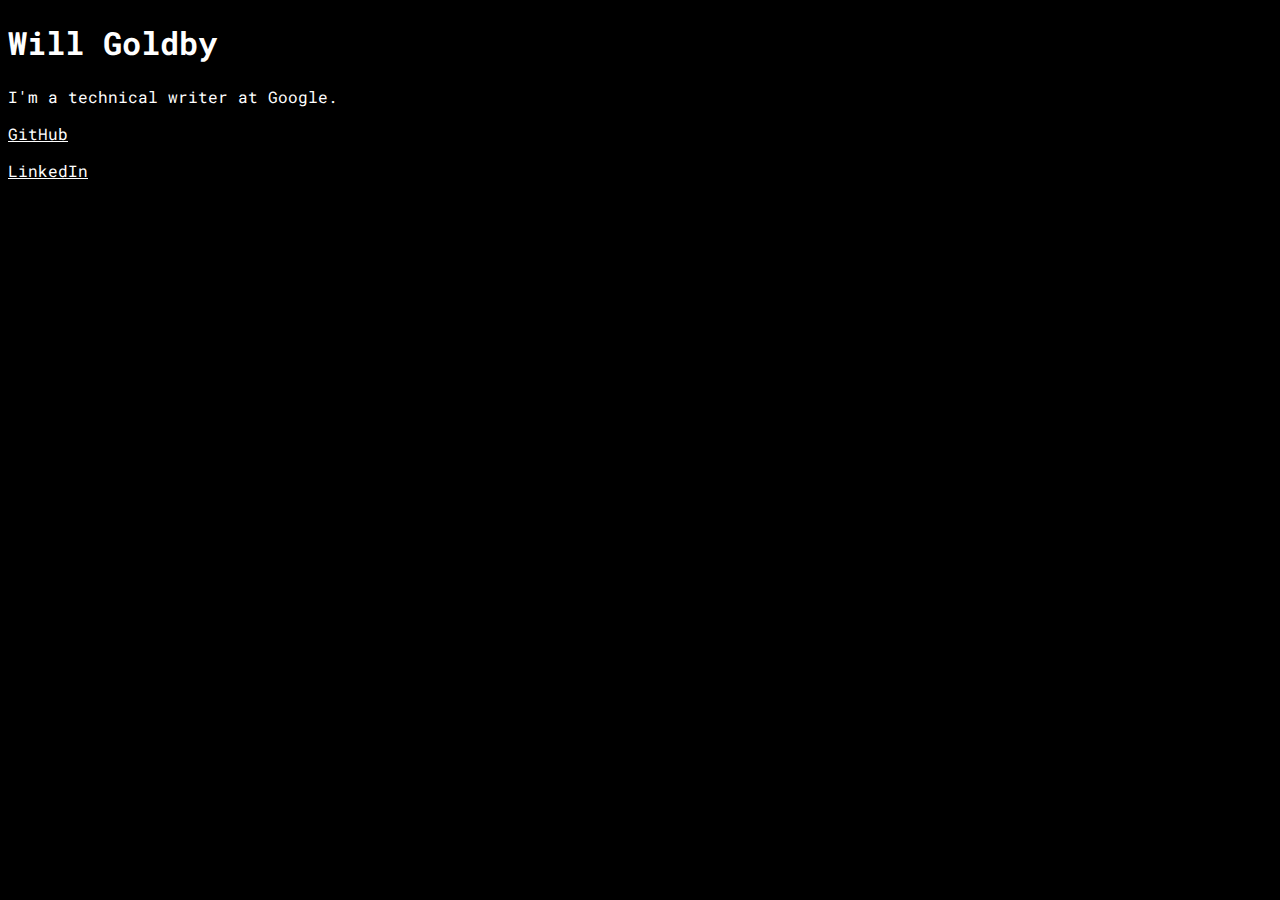
<file: website.html>
<!DOCTYPE html>
<html lang="en">
  <head>
    <meta charset="UTF-8">
    <meta name="viewport" content="width=device-width, initial-scale=1.0">
    <meta http-equiv="X-UA-Compatible" content="ie=edge">
    <title>Will</title>
  </head>
  <body style="background-color:black;">
  <link href="https://fonts.googleapis.com/css2?family=Roboto+Mono&display=swap" rel="stylesheet">
    <style>
      body {
        font-family: 'Roboto Mono', monospace;
        font-size: 28;
        color: white;
      }
      a { color: white; }
    </style>
    <main>
        <h1>Will Goldby</h1>
        <p>I'm a technical writer at Google.</p>
        <p><a href="https://github.com/willgoldby">GitHub</a></p>
        <p><a href="https://www.linkedin.com/in/will-goldby/">LinkedIn</a></p>
    </main>
  
  </body>
</html>
</file>
<file: site.css>
img{
  width: 200px;
}

.proj-title{
  font-family: 'Roboto Mono', sans-serif;
  font-size: 1.2em;
}

.proj-desc{
  font-family: 'Roboto Mono', sans-serif;
  font-size: .9em;
}
.proj-elab{
  font-family: 'Roboto', sans-serif;
  font-weight: 200;
  font-size: 1.1em;
}
</file>
